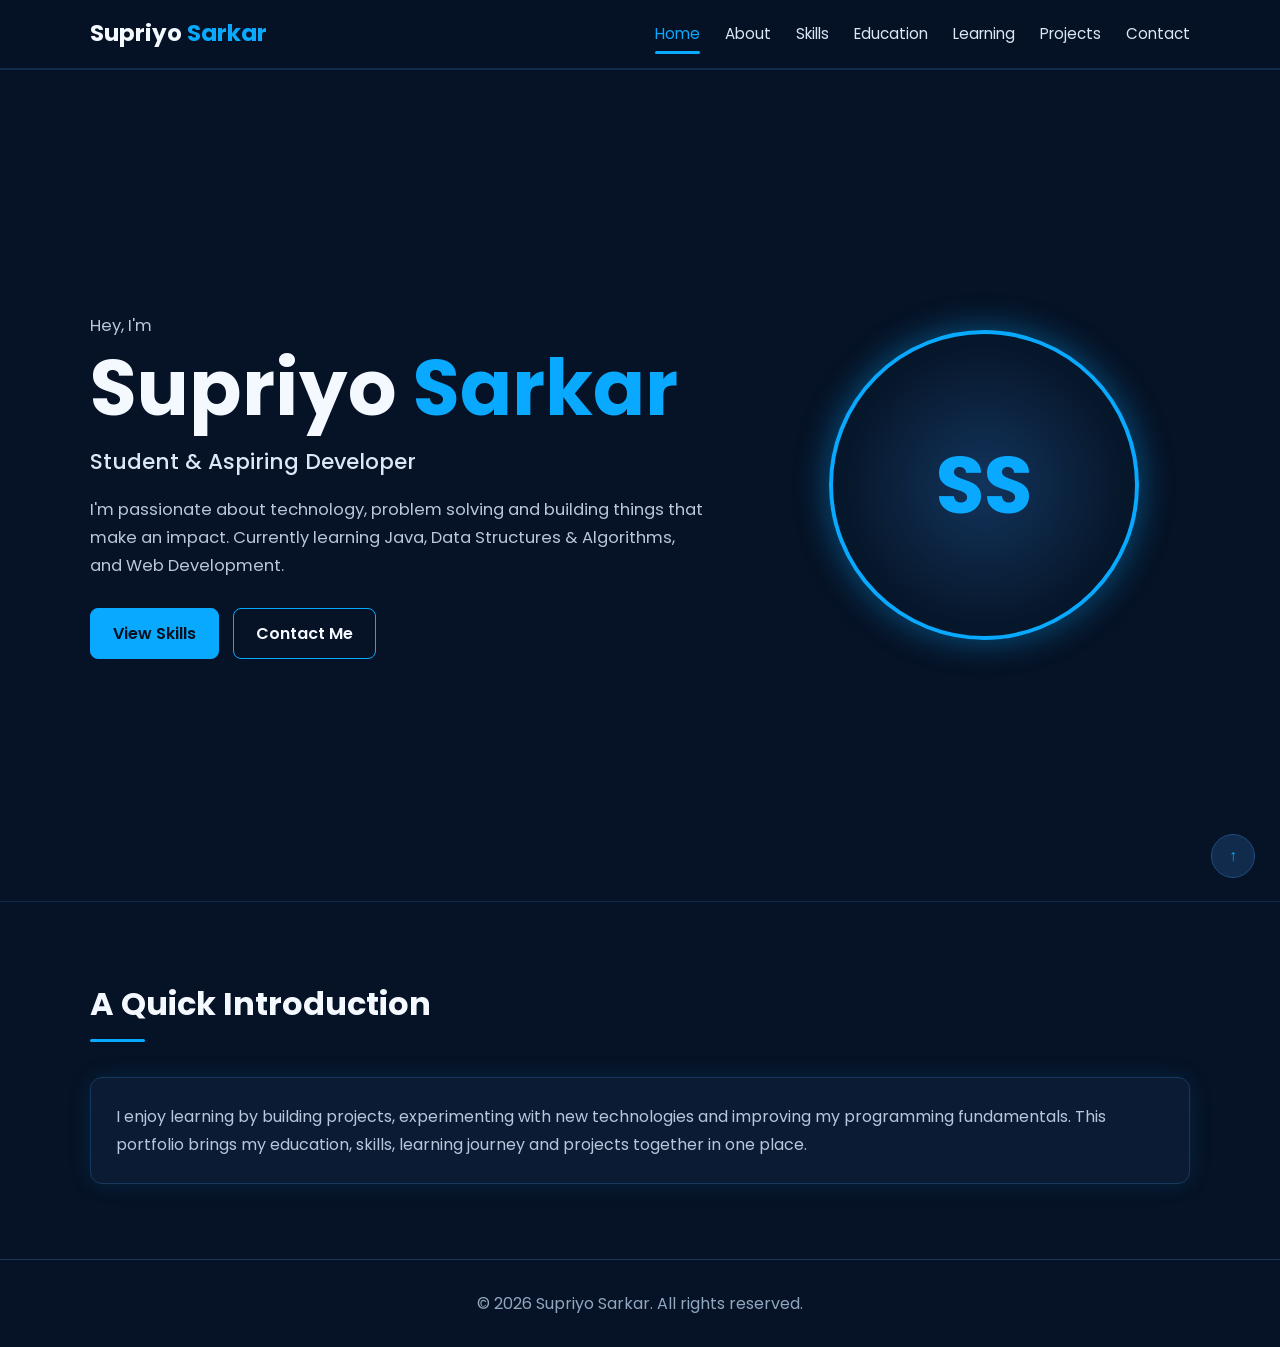
<file: index.html>
<!DOCTYPE html>
<html lang="en">
<head>
<meta charset="UTF-8">
<meta name="viewport" content="width=device-width, initial-scale=1.0">
<title>Supriyo Sarkar | Portfolio</title>
<link rel="stylesheet" href="style.css">
</head>
<body>
<header class="navbar"><div class="container nav-inner">
<a class="logo" href="index.html">Supriyo <span>Sarkar</span></a>
<nav><ul class="nav-links">
<li><a class="active" href="index.html">Home</a></li><li><a href="about.html">About</a></li>
<li><a href="skills.html">Skills</a></li><li><a href="education.html">Education</a></li>
<li><a href="learning.html">Learning</a></li><li><a href="projects.html">Projects</a></li><li><a href="contact.html">Contact</a></li>
</ul></nav>
</div></header>

<main>
<section class="hero">
<div class="container hero-grid">
<div>
<p class="eyebrow">Hey, I'm</p>
<h1>Supriyo <span>Sarkar</span></h1>
<h2>Student & Aspiring Developer</h2>
<p>I'm passionate about technology, problem solving and building things that make an impact. Currently learning Java, Data Structures & Algorithms, and Web Development.</p>
<div class="buttons">
<a class="btn primary" href="skills.html">View Skills</a>
<a class="btn" href="contact.html">Contact Me</a>
</div>
</div>
<div><div class="avatar">SS</div></div>
</div>
</section>

<section>
<div class="container">
<h2 class="section-title">A Quick Introduction</h2>
<div class="card">
<p>I enjoy learning by building projects, experimenting with new technologies and improving my programming fundamentals. This portfolio brings my education, skills, learning journey and projects together in one place.</p>
</div>
</div>
</section>
</main>
<footer><div class="container">© 2026 Supriyo Sarkar. All rights reserved.</div></footer>
<a class="back-top" href="#">↑</a>
</body></html>
</file>
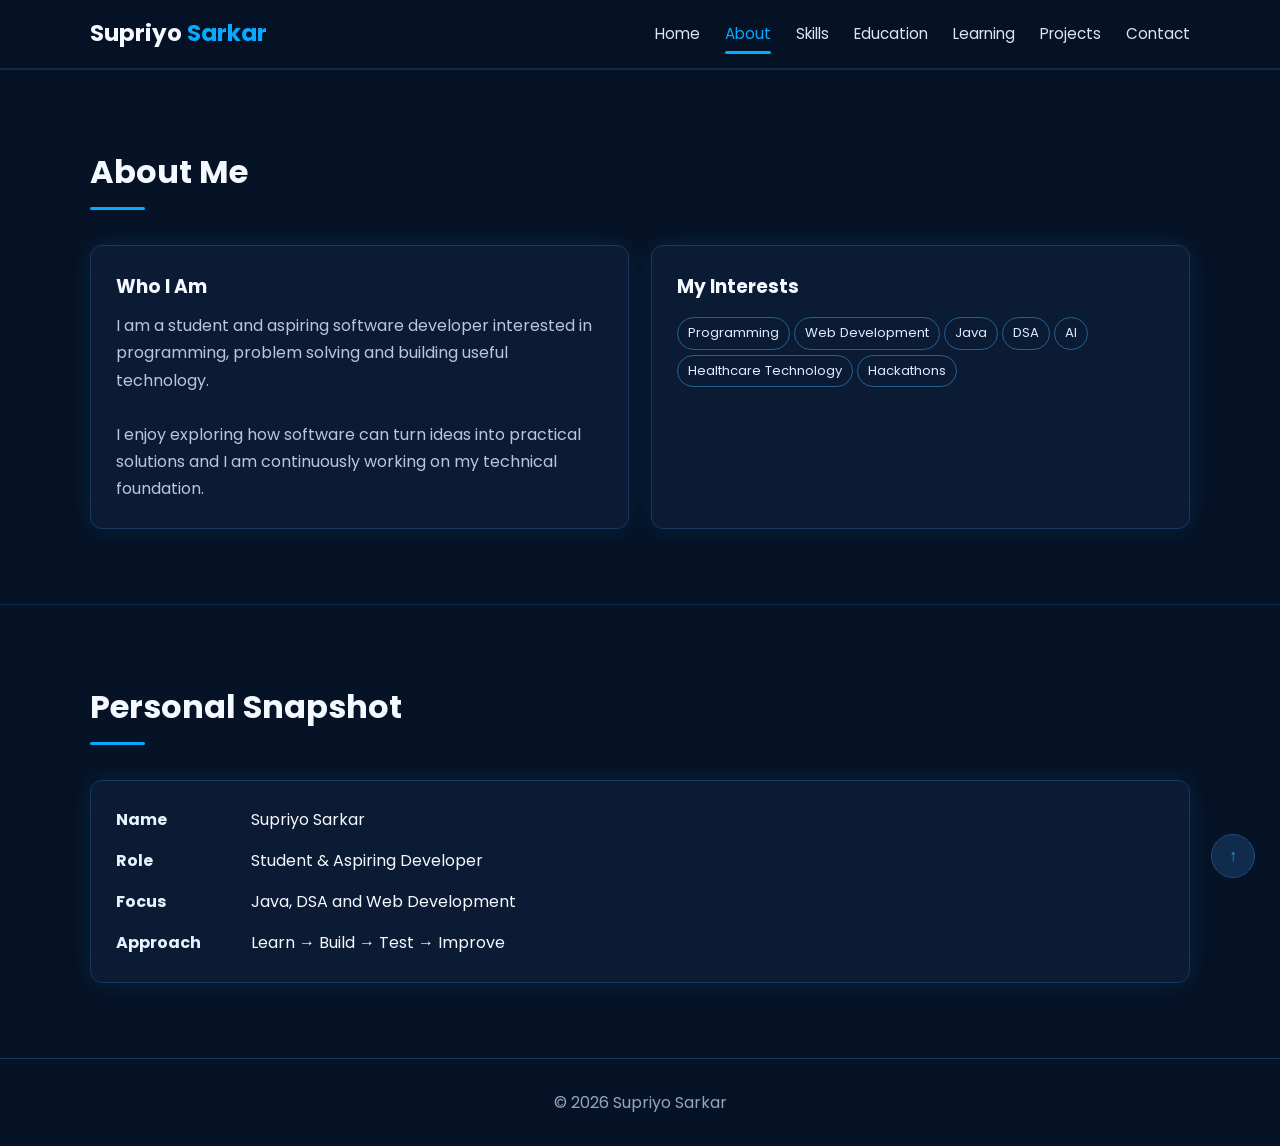
<file: about.html>
<!DOCTYPE html>
<html lang="en"><head><meta charset="UTF-8"><meta name="viewport" content="width=device-width, initial-scale=1.0">
<title>About | Supriyo Sarkar</title><link rel="stylesheet" href="style.css"></head><body>
<header class="navbar"><div class="container nav-inner"><a class="logo" href="index.html">Supriyo <span>Sarkar</span></a>
<nav><ul class="nav-links"><li><a href="index.html">Home</a></li><li><a class="active" href="about.html">About</a></li><li><a href="skills.html">Skills</a></li><li><a href="education.html">Education</a></li><li><a href="learning.html">Learning</a></li><li><a href="projects.html">Projects</a></li><li><a href="contact.html">Contact</a></li></ul></nav></div></header>
<main>
<section><div class="container"><h1 class="section-title">About Me</h1>
<div class="grid two">
<div class="card"><h3>Who I Am</h3><p>I am a student and aspiring software developer interested in programming, problem solving and building useful technology.</p><br><p>I enjoy exploring how software can turn ideas into practical solutions and I am continuously working on my technical foundation.</p></div>
<div class="card"><h3>My Interests</h3><div><span class="tag">Programming</span><span class="tag">Web Development</span><span class="tag">Java</span><span class="tag">DSA</span><span class="tag">AI</span><span class="tag">Healthcare Technology</span><span class="tag">Hackathons</span></div></div>
</div></div></section>
<section><div class="container"><h2 class="section-title">Personal Snapshot</h2>
<div class="card"><ul class="info-list">
<li><strong>Name</strong><span>Supriyo Sarkar</span></li>
<li><strong>Role</strong><span>Student & Aspiring Developer</span></li>
<li><strong>Focus</strong><span>Java, DSA and Web Development</span></li>
<li><strong>Approach</strong><span>Learn → Build → Test → Improve</span></li>
</ul></div></div></section>
</main><footer>© 2026 Supriyo Sarkar</footer><a class="back-top" href="#">↑</a></body></html>
</file>
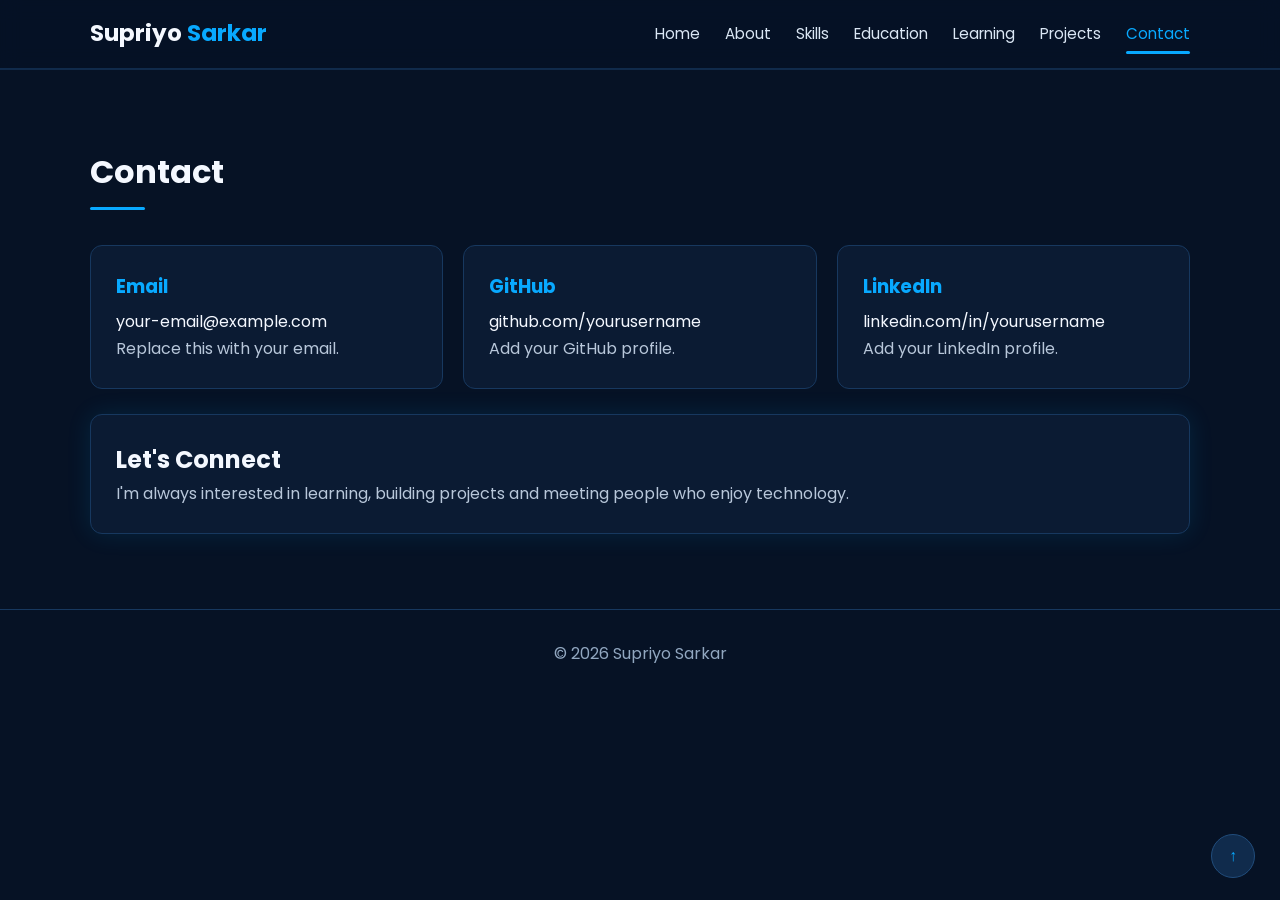
<file: contact.html>
<!DOCTYPE html><html lang="en"><head><meta charset="UTF-8"><meta name="viewport" content="width=device-width, initial-scale=1.0">
<title>Contact | Supriyo Sarkar</title><link rel="stylesheet" href="style.css"></head><body>
<header class="navbar"><div class="container nav-inner"><a class="logo" href="index.html">Supriyo <span>Sarkar</span></a>
<nav><ul class="nav-links"><li><a href="index.html">Home</a></li><li><a href="about.html">About</a></li><li><a href="skills.html">Skills</a></li><li><a href="education.html">Education</a></li><li><a href="learning.html">Learning</a></li><li><a href="projects.html">Projects</a></li><li><a class="active" href="contact.html">Contact</a></li></ul></nav></div></header>
<main><section><div class="container"><h1 class="section-title">Contact</h1>
<div class="contact-grid">
<div class="contact-item"><h3>Email</h3><p>your-email@example.com</p><p class="muted">Replace this with your email.</p></div>
<div class="contact-item"><h3>GitHub</h3><p>github.com/yourusername</p><p class="muted">Add your GitHub profile.</p></div>
<div class="contact-item"><h3>LinkedIn</h3><p>linkedin.com/in/yourusername</p><p class="muted">Add your LinkedIn profile.</p></div>
</div>
<div class="card" style="margin-top:25px"><h2>Let's Connect</h2><p class="muted">I'm always interested in learning, building projects and meeting people who enjoy technology.</p></div>
</div></section></main><footer>© 2026 Supriyo Sarkar</footer><a class="back-top" href="#">↑</a></body></html>
</file>
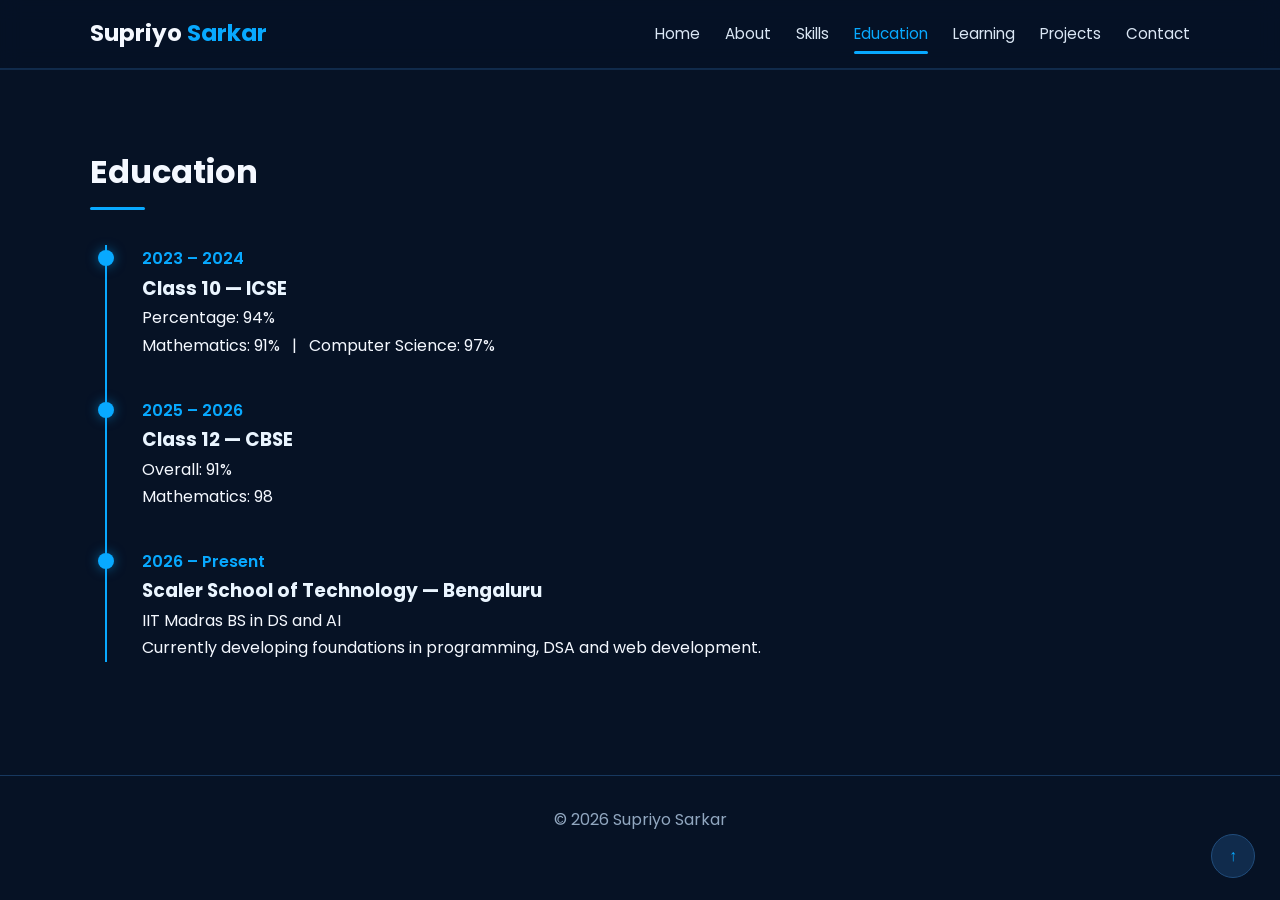
<file: education.html>
<!DOCTYPE html><html lang="en"><head><meta charset="UTF-8"><meta name="viewport" content="width=device-width, initial-scale=1.0">
<title>Education | Supriyo Sarkar</title><link rel="stylesheet" href="style.css"></head><body>
<header class="navbar"><div class="container nav-inner"><a class="logo" href="index.html">Supriyo <span>Sarkar</span></a>
<nav><ul class="nav-links"><li><a href="index.html">Home</a></li><li><a href="about.html">About</a></li><li><a href="skills.html">Skills</a></li><li><a class="active" href="education.html">Education</a></li><li><a href="learning.html">Learning</a></li><li><a href="projects.html">Projects</a></li><li><a href="contact.html">Contact</a></li></ul></nav></div></header>
<main><section><div class="container"><h1 class="section-title">Education</h1>
<div class="timeline">
<div class="timeline-item"><p class="date">2023 – 2024</p><h3>Class 10 — ICSE</h3><p>Percentage: 94%</p><p>Mathematics: 91% &nbsp; | &nbsp; Computer Science: 97%</p></div>
<div class="timeline-item"><p class="date">2025 – 2026</p><h3>Class 12 — CBSE</h3><p>Overall: 91%</p><p>Mathematics: 98</p></div>
<div class="timeline-item"><p class="date">2026 – Present</p><h3>Scaler School of Technology — Bengaluru</h3><p>IIT Madras BS in DS and AI</p><p>Currently developing foundations in programming, DSA and web development.</p></div>
</div></div></section></main>
<footer>© 2026 Supriyo Sarkar</footer><a class="back-top" href="#">↑</a></body></html>
</file>
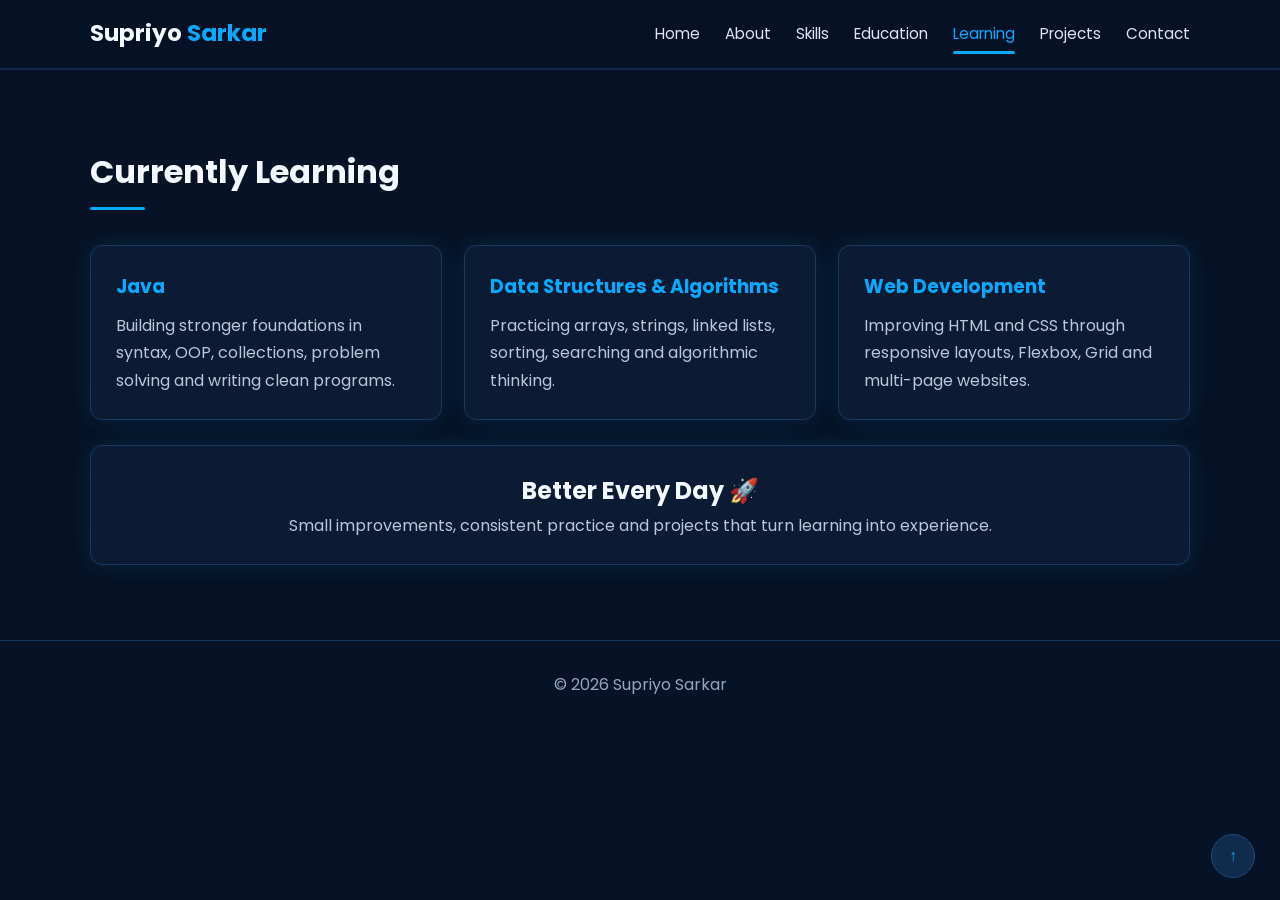
<file: learning.html>
<!DOCTYPE html><html lang="en"><head><meta charset="UTF-8"><meta name="viewport" content="width=device-width, initial-scale=1.0">
<title>Learning | Supriyo Sarkar</title><link rel="stylesheet" href="style.css"></head><body>
<header class="navbar"><div class="container nav-inner"><a class="logo" href="index.html">Supriyo <span>Sarkar</span></a>
<nav><ul class="nav-links"><li><a href="index.html">Home</a></li><li><a href="about.html">About</a></li><li><a href="skills.html">Skills</a></li><li><a href="education.html">Education</a></li><li><a class="active" href="learning.html">Learning</a></li><li><a href="projects.html">Projects</a></li><li><a href="contact.html">Contact</a></li></ul></nav></div></header>
<main><section><div class="container"><h1 class="section-title">Currently Learning</h1>
<div class="grid three">
<div class="card"><h3 class="blue">Java</h3><p>Building stronger foundations in syntax, OOP, collections, problem solving and writing clean programs.</p></div>
<div class="card"><h3 class="blue">Data Structures & Algorithms</h3><p>Practicing arrays, strings, linked lists, sorting, searching and algorithmic thinking.</p></div>
<div class="card"><h3 class="blue">Web Development</h3><p>Improving HTML and CSS through responsive layouts, Flexbox, Grid and multi-page websites.</p></div>
</div>
<div class="card" style="margin-top:25px;text-align:center"><h2>Better Every Day 🚀</h2><p class="muted">Small improvements, consistent practice and projects that turn learning into experience.</p></div>
</div></section></main><footer>© 2026 Supriyo Sarkar</footer><a class="back-top" href="#">↑</a></body></html>
</file>
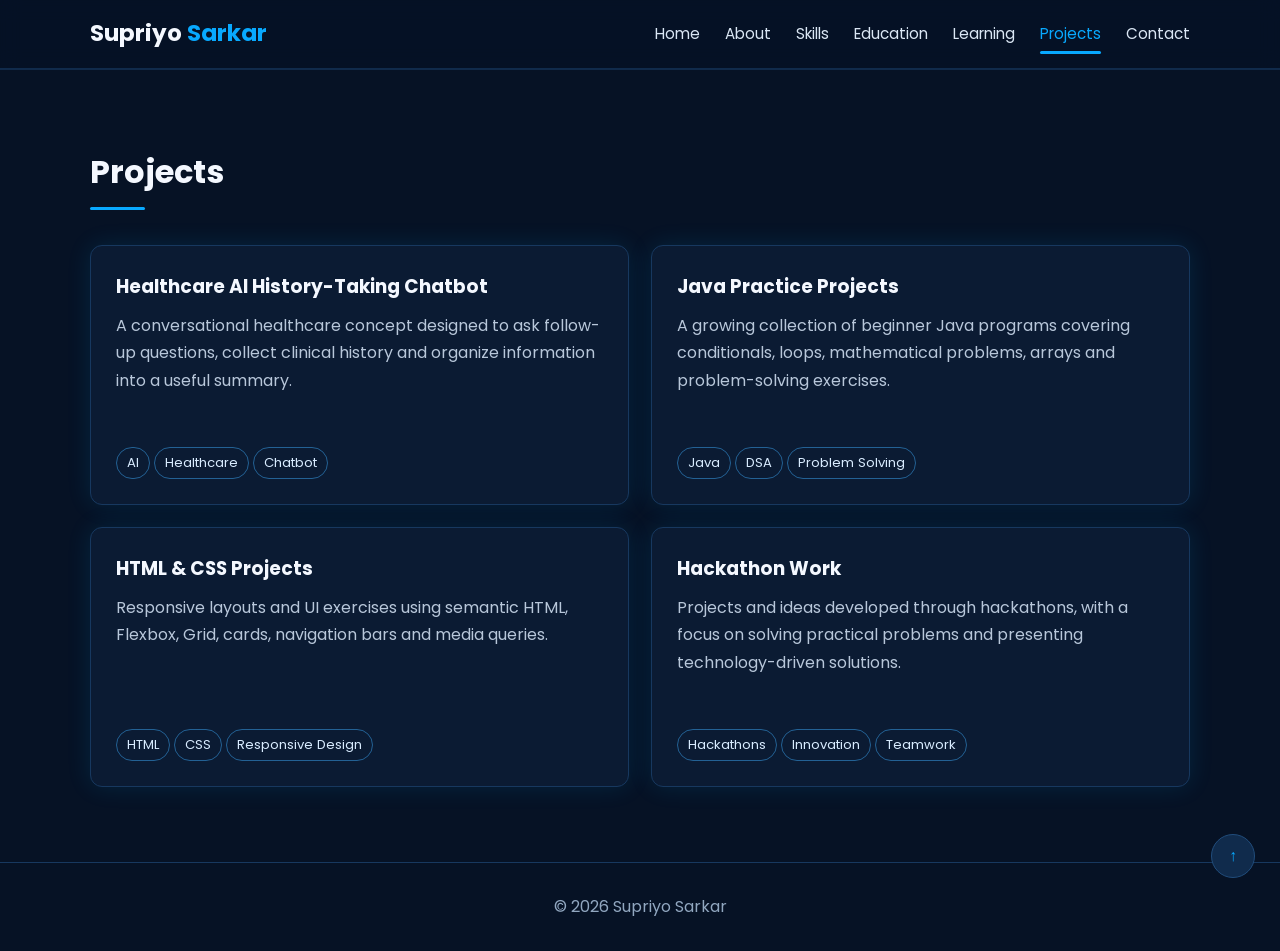
<file: projects.html>
<!DOCTYPE html><html lang="en"><head><meta charset="UTF-8"><meta name="viewport" content="width=device-width, initial-scale=1.0">
<title>Projects | Supriyo Sarkar</title><link rel="stylesheet" href="style.css"></head><body>
<header class="navbar"><div class="container nav-inner"><a class="logo" href="index.html">Supriyo <span>Sarkar</span></a>
<nav><ul class="nav-links"><li><a href="index.html">Home</a></li><li><a href="about.html">About</a></li><li><a href="skills.html">Skills</a></li><li><a href="education.html">Education</a></li><li><a href="learning.html">Learning</a></li><li><a class="active" href="projects.html">Projects</a></li><li><a href="contact.html">Contact</a></li></ul></nav></div></header>
<main><section><div class="container"><h1 class="section-title">Projects</h1>
<div class="grid two">
<div class="card project-card"><h3>Healthcare AI History-Taking Chatbot</h3><p>A conversational healthcare concept designed to ask follow-up questions, collect clinical history and organize information into a useful summary.</p><div class="project-tags"><span class="tag">AI</span><span class="tag">Healthcare</span><span class="tag">Chatbot</span></div></div>
<div class="card project-card"><h3>Java Practice Projects</h3><p>A growing collection of beginner Java programs covering conditionals, loops, mathematical problems, arrays and problem-solving exercises.</p><div class="project-tags"><span class="tag">Java</span><span class="tag">DSA</span><span class="tag">Problem Solving</span></div></div>
<div class="card project-card"><h3>HTML & CSS Projects</h3><p>Responsive layouts and UI exercises using semantic HTML, Flexbox, Grid, cards, navigation bars and media queries.</p><div class="project-tags"><span class="tag">HTML</span><span class="tag">CSS</span><span class="tag">Responsive Design</span></div></div>
<div class="card project-card"><h3>Hackathon Work</h3><p>Projects and ideas developed through hackathons, with a focus on solving practical problems and presenting technology-driven solutions.</p><div class="project-tags"><span class="tag">Hackathons</span><span class="tag">Innovation</span><span class="tag">Teamwork</span></div></div>
</div>
</div></section></main><footer>© 2026 Supriyo Sarkar</footer><a class="back-top" href="#">↑</a></body></html>
</file>
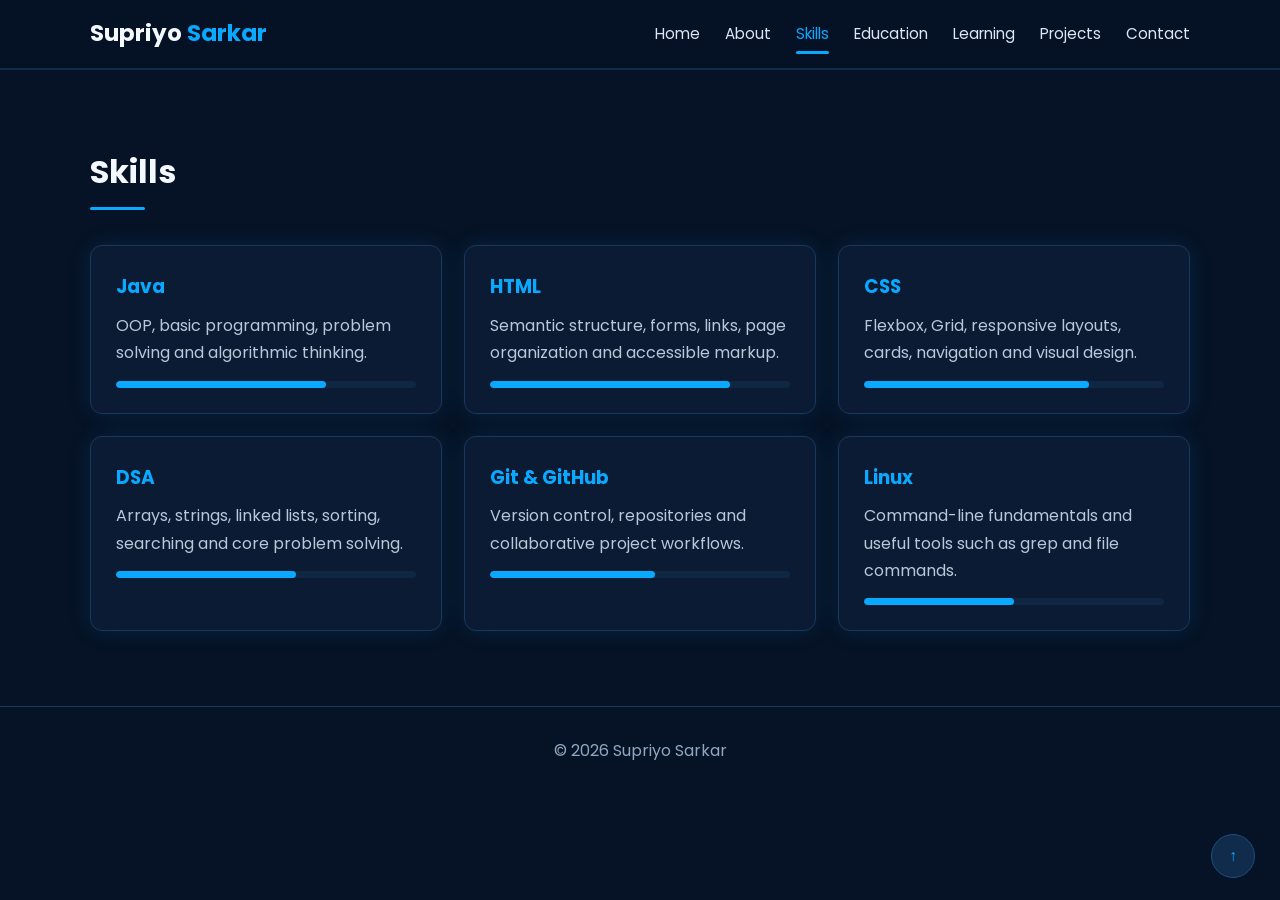
<file: skills.html>
<!DOCTYPE html><html lang="en"><head><meta charset="UTF-8"><meta name="viewport" content="width=device-width, initial-scale=1.0">
<title>Skills | Supriyo Sarkar</title><link rel="stylesheet" href="style.css"></head><body>
<header class="navbar"><div class="container nav-inner"><a class="logo" href="index.html">Supriyo <span>Sarkar</span></a>
<nav><ul class="nav-links"><li><a href="index.html">Home</a></li><li><a href="about.html">About</a></li><li><a class="active" href="skills.html">Skills</a></li><li><a href="education.html">Education</a></li><li><a href="learning.html">Learning</a></li><li><a href="projects.html">Projects</a></li><li><a href="contact.html">Contact</a></li></ul></nav></div></header>
<main><section><div class="container"><h1 class="section-title">Skills</h1>
<div class="grid three">
<div class="card skill-card"><h3>Java</h3><p>OOP, basic programming, problem solving and algorithmic thinking.</p><div class="skill-bar"><span style="width:70%"></span></div></div>
<div class="card skill-card"><h3>HTML</h3><p>Semantic structure, forms, links, page organization and accessible markup.</p><div class="skill-bar"><span style="width:80%"></span></div></div>
<div class="card skill-card"><h3>CSS</h3><p>Flexbox, Grid, responsive layouts, cards, navigation and visual design.</p><div class="skill-bar"><span style="width:75%"></span></div></div>
<div class="card skill-card"><h3>DSA</h3><p>Arrays, strings, linked lists, sorting, searching and core problem solving.</p><div class="skill-bar"><span style="width:60%"></span></div></div>
<div class="card skill-card"><h3>Git & GitHub</h3><p>Version control, repositories and collaborative project workflows.</p><div class="skill-bar"><span style="width:55%"></span></div></div>
<div class="card skill-card"><h3>Linux</h3><p>Command-line fundamentals and useful tools such as grep and file commands.</p><div class="skill-bar"><span style="width:50%"></span></div></div>
</div></div></section></main>
<footer>© 2026 Supriyo Sarkar</footer><a class="back-top" href="#">↑</a></body></html>
</file>
<file: style.css>
@import url('https://fonts.googleapis.com/css2?family=Poppins:wght@400;500;600;700&display=swap');

:root{
  --bg:#061225;
  --bg2:#081a32;
  --card:#0b1b33;
  --blue:#08a9ff;
  --blue2:#168be8;
  --text:#f4f8ff;
  --muted:#b8c7da;
  --line:#17385f;
  --shadow:0 0 25px rgba(8,169,255,.12);
}

*{box-sizing:border-box;margin:0;padding:0}
html{scroll-behavior:smooth}
body{
  font-family:'Poppins',sans-serif;
  background:var(--bg);
  color:var(--text);
  line-height:1.7;
}
a{color:inherit;text-decoration:none}
img{max-width:100%;display:block}
.container{width:min(1100px,92%);margin:auto}

.navbar{
  position:sticky;top:0;z-index:1000;
  background:rgba(6,18,37,.95);
  border-bottom:1px solid #102b4c;
  backdrop-filter:blur(10px);
}
.nav-inner{
  min-height:68px;display:flex;align-items:center;
  justify-content:space-between;gap:25px;
}
.logo{font-size:1.45rem;font-weight:700}
.logo span,.blue{color:var(--blue)}
.nav-links{display:flex;gap:25px;list-style:none;flex-wrap:wrap}
.nav-links a{color:#dbe7f5;font-size:.95rem;padding:7px 0;position:relative}
.nav-links a:hover,.nav-links a.active{color:var(--blue)}
.nav-links a.active::after{
  content:"";position:absolute;left:0;right:0;bottom:-3px;height:3px;
  background:var(--blue);border-radius:10px;
}

.hero{min-height:calc(100vh - 68px);display:grid;place-items:center}
.hero-grid{
  display:grid;grid-template-columns:1.2fr .8fr;align-items:center;gap:70px;
  padding:75px 0;
}
.eyebrow{font-size:1.1rem;color:#dbe7f5}
.hero h1{font-size:clamp(2.7rem,6vw,5rem);line-height:1.05;margin:8px 0 15px}
.hero h1 span{color:var(--blue)}
.hero h2{font-size:1.35rem;font-weight:500;color:#dce8f7;margin-bottom:15px}
.hero p{max-width:680px;color:var(--muted);font-size:1.03rem}
.buttons{display:flex;gap:14px;flex-wrap:wrap;margin-top:28px}
.btn{
  display:inline-block;padding:11px 22px;border:1px solid var(--blue);
  border-radius:8px;font-weight:600;transition:.25s;
}
.btn.primary{background:var(--blue);color:#03101f}
.btn:hover{transform:translateY(-2px);box-shadow:0 0 18px rgba(8,169,255,.35)}

.avatar{
  width:310px;height:310px;border-radius:50%;margin:auto;
  border:4px solid var(--blue);
  box-shadow:0 0 35px rgba(8,169,255,.45);
  display:grid;place-items:center;
  background:radial-gradient(circle,#12345c,#07172b 65%);
  font-size:5rem;font-weight:700;color:var(--blue);
}

section{padding:75px 0;border-top:1px solid rgba(23,56,95,.65)}
.section-title{font-size:2rem;margin-bottom:35px}
.section-title::after{
  content:"";display:block;width:55px;height:3px;background:var(--blue);
  margin-top:8px;border-radius:4px;
}
.grid{display:grid;gap:22px}
.two{grid-template-columns:repeat(2,1fr)}
.three{grid-template-columns:repeat(3,1fr)}
.card{
  background:var(--card);border:1px solid var(--line);border-radius:12px;
  padding:25px;box-shadow:var(--shadow);transition:.25s;
}
.card:hover{transform:translateY(-5px);border-color:var(--blue)}
.card h3{margin-bottom:9px}
.card p,.muted{color:var(--muted)}
.tag{
  display:inline-block;border:1px solid #236194;border-radius:20px;
  padding:4px 10px;margin:5px 4px 0 0;color:#d9ecff;font-size:.82rem
}

.info-list{list-style:none;display:grid;gap:14px}
.info-list li{display:grid;grid-template-columns:125px 1fr;gap:10px}
.info-list strong{color:#e8f2ff}

.skill-card h3{color:var(--blue)}
.skill-bar{height:7px;background:#102744;border-radius:20px;margin-top:14px;overflow:hidden}
.skill-bar span{display:block;height:100%;background:var(--blue);border-radius:20px}

.timeline{position:relative;margin-left:15px;padding-left:35px;border-left:2px solid var(--blue)}
.timeline-item{position:relative;margin-bottom:38px}
.timeline-item::before{
  content:"";position:absolute;left:-44px;top:5px;width:16px;height:16px;
  background:var(--blue);border-radius:50%;box-shadow:0 0 12px rgba(8,169,255,.5)
}
.timeline-item h3{color:#eaf5ff}
.timeline-item .date{color:var(--blue);font-weight:600}

.project-card{display:flex;flex-direction:column;min-height:260px}
.project-card .project-tags{margin-top:auto;padding-top:18px}
.project-card .btn{align-self:flex-start;margin-top:18px}

.contact-grid{display:grid;grid-template-columns:repeat(3,1fr);gap:20px}
.contact-item{padding:25px;border:1px solid var(--line);border-radius:12px;background:var(--card)}
.contact-item h3{color:var(--blue);margin-bottom:5px}

footer{padding:30px 0;text-align:center;color:#91a7c0;border-top:1px solid var(--line)}

.back-top{
  position:fixed;right:25px;bottom:22px;width:44px;height:44px;
  display:grid;place-items:center;background:#102b4c;border:1px solid #214d7c;
  border-radius:50%;color:var(--blue)
}

@media(max-width:850px){
  .hero-grid{grid-template-columns:1fr;text-align:center;gap:35px}
  .hero p{margin:auto}
  .buttons{justify-content:center}
  .avatar{width:240px;height:240px;font-size:4rem}
  .two,.three,.contact-grid{grid-template-columns:1fr}
  .nav-inner{flex-direction:column;padding:14px 0}
  .nav-links{justify-content:center;gap:15px}
  .navbar{position:relative}
}
@media(max-width:500px){
  .nav-links{gap:10px}
  .nav-links a{font-size:.82rem}
  .hero h1{font-size:2.6rem}
  .info-list li{grid-template-columns:1fr}
}
</file>
